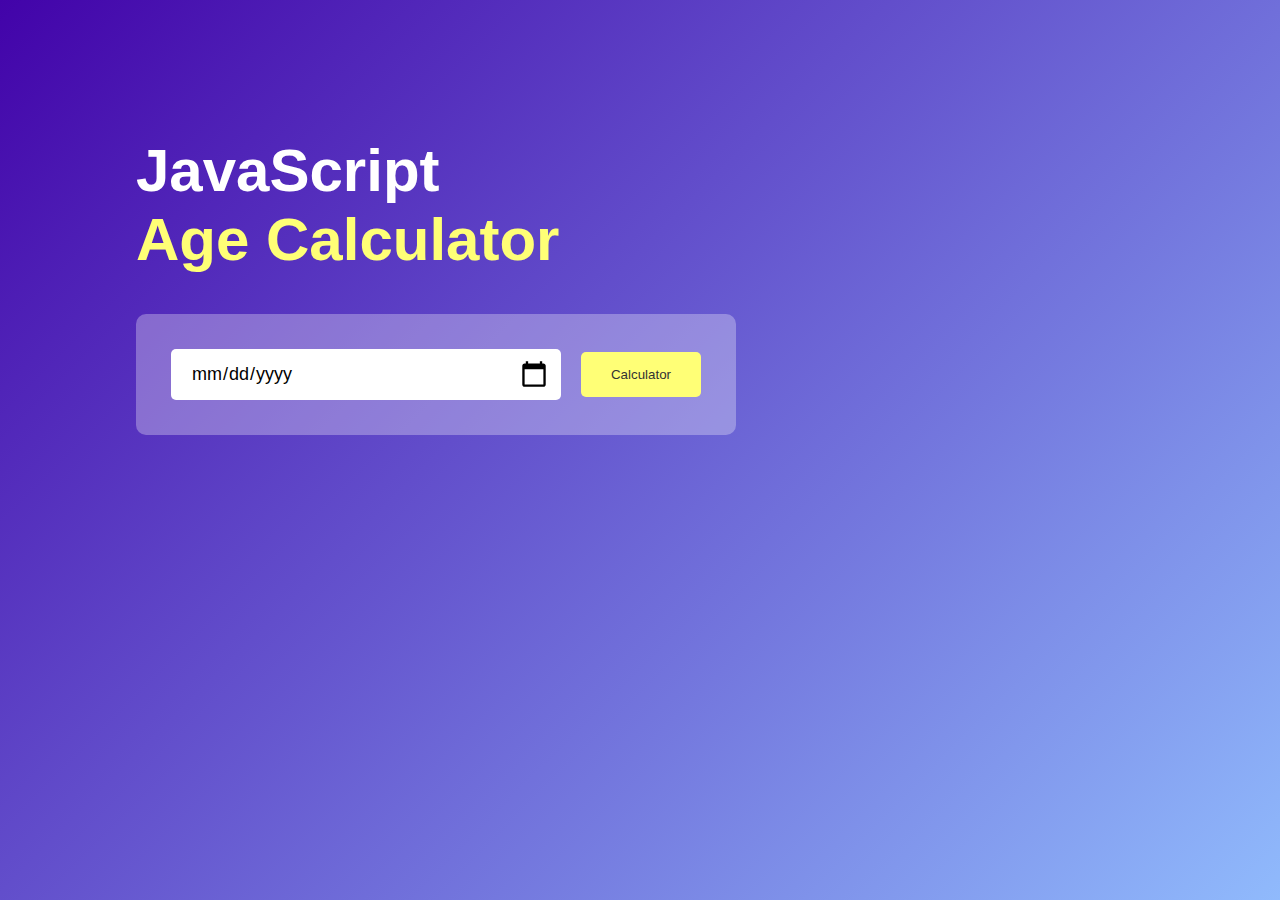
<file: Age Calculator/index.html>
<!DOCTYPE html>
<html lang="en">
<head>
    <meta charset="UTF-8">
    <meta name="viewport" content="width=device-width, initial-scale=1.0">
    <title>Age Calculator</title>
    <link rel="stylesheet" href="style.css">
</head>
<body>
    <div class="container">
        <div class="calculator">
            <h1>JavaScript <br><span>Age Calculator</span></h1> 
            <div class="input-box">
                <input type="date" id="date">
                <button onclick="calculateAge()">Calculator</button>
            </div>
            <p id="result"></p>    
        </div>
    </div>

    <script>
        let userInput = document.getElementById("date");
        userInput.max = new Date().toISOString().split("T")[0];
        let result = document.getElementById("result");

        function calculateAge(){
            let birthDate = new Date(userInput.value);

            let d1 = birthDate.getDate();
            let m1 = birthDate.getMonth() + 1; //add +1 bc month will start from zero if it is January the month is zero so that +1 month will be 1(january) to 12(december)
            let y1 = birthDate.getFullYear();

            let today = new Date();

            let d2 = today.getDate();
            let m2 = today.getMonth() + 1;
            let y2 = today.getFullYear();

            let d3, m3, y3;

            y3 = y2 - y1;

            if(m2 >= m1){
                m3 = m2 - m1;
            }else{
                y3--;
                m3 = 12 + m2-m1;
            }

            if(d2 >= d1){
                d3 = d2 - d1;
            }else{
                m3--;
                d3 = getDaysInMonth(y1, m1) + d2 -d1;
            }
            if(m3 < 0){
                m3 = 11;
                y3--;
            }
            result.innerHTML = `You are <span>${y3}</span> years, <span>${m3}</span> months and <span>${d3}</span> days old`;
        }

        function getDaysInMonth(year, month){
            return new Date(year, month, 0).getDate();
        }
    </script>
</body>
</html>
</file>
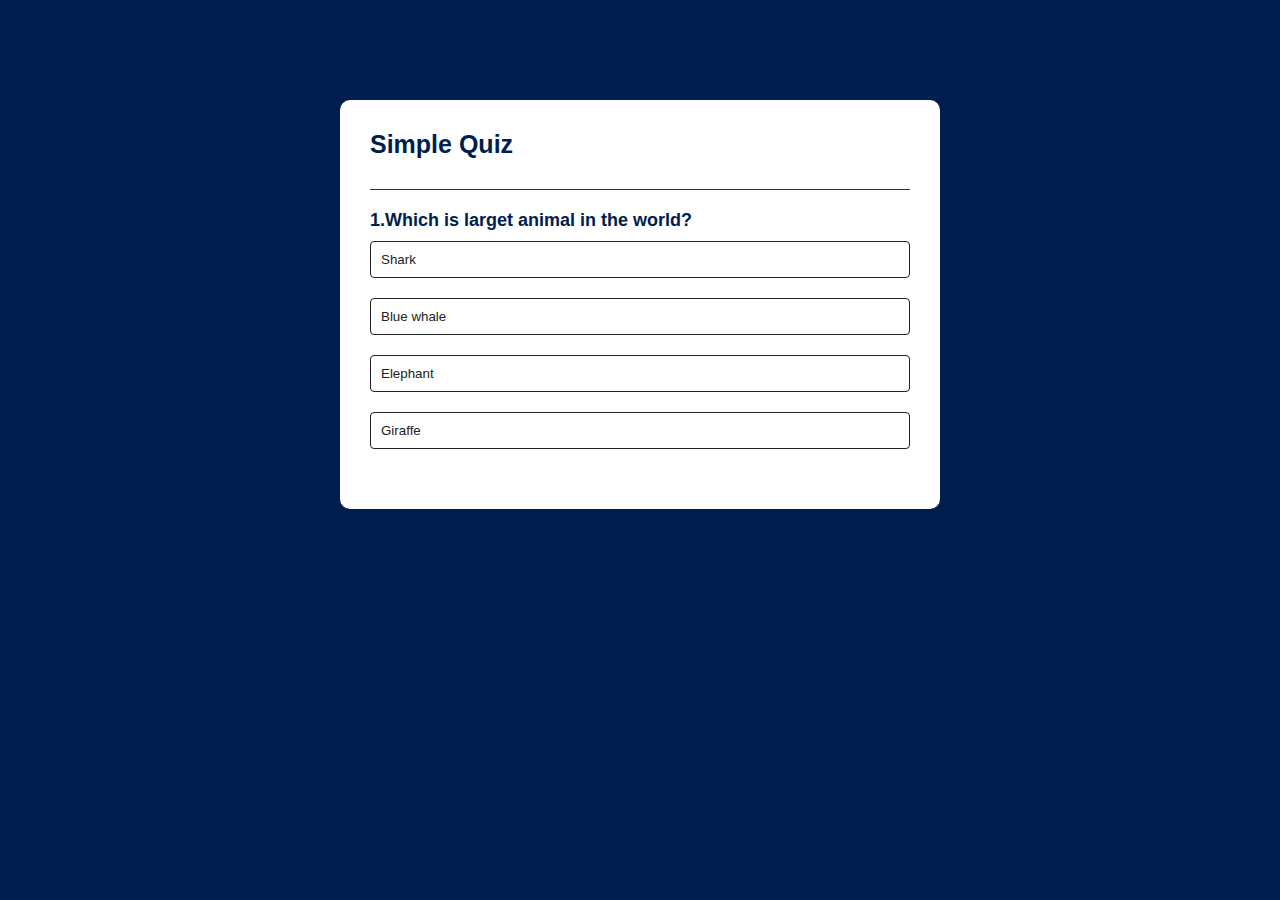
<file: Quiz-App/index.html>
<!DOCTYPE html>
<html lang="en">
<head>
    <meta charset="UTF-8">
    <meta name="viewport" content="width=device-width, initial-scale=1.0">
    <title>Quiz App</title>
    <link rel="stylesheet" href="style.css">
</head>
<body>
    <div class="app">
        <h1>Simple Quiz</h1>
        <div class="quiz">
            <h2 id="question">question goes here</h2>
            <div id="answer-buttons">
                <button class="btn">Answer 1</button>
                <button class="btn">Answer 2</button>
                <button class="btn">Answer 3</button>
                <button class="btn">Answer 4</button>
            </div>
            <button id="next-btn">Next</button>
        </div>
    </div>
    <script src="script.js"></script>
</body>
</html>
</file>
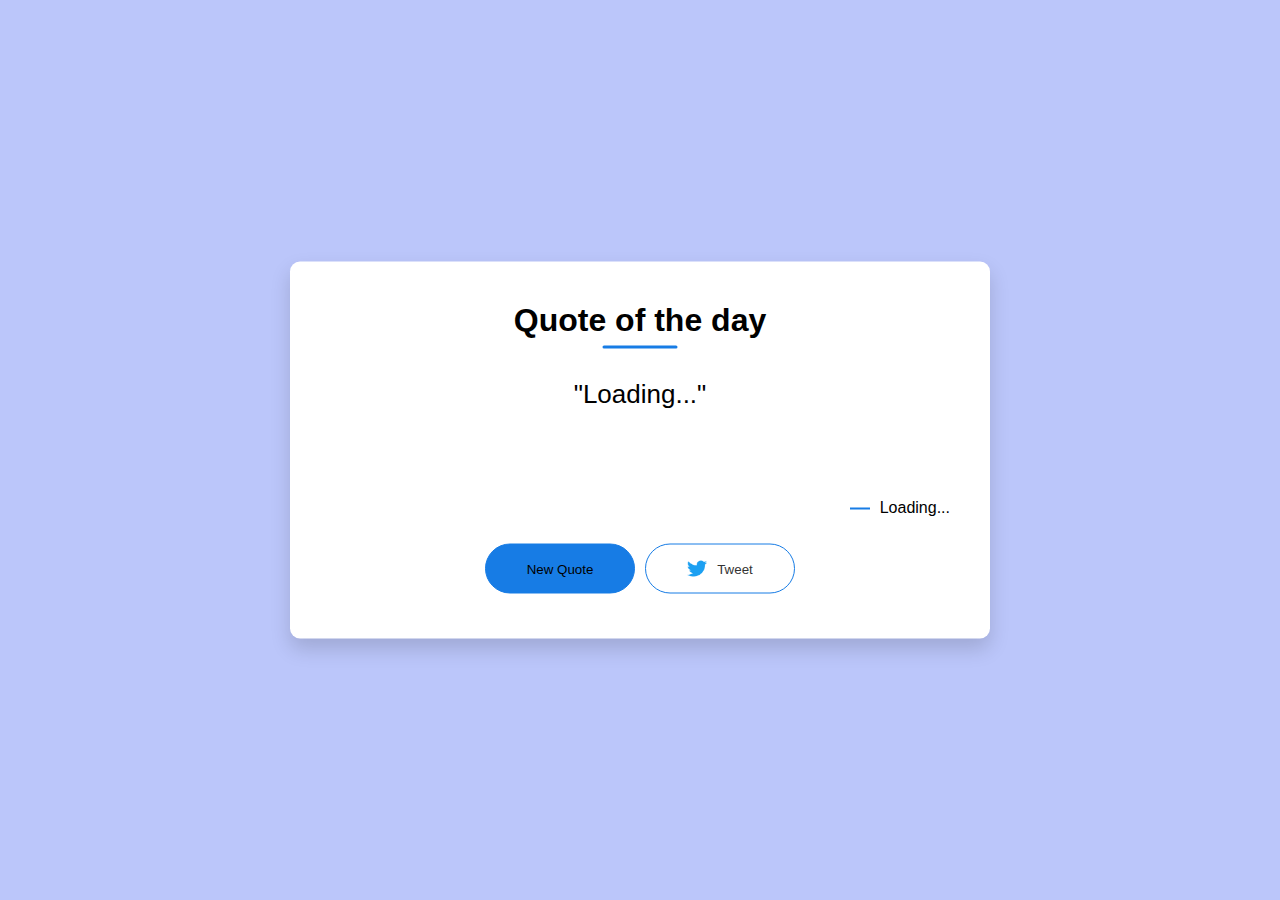
<file: Quote Generator/index.html>
<!DOCTYPE html>
<html lang="en">
<head>
    <meta charset="UTF-8">
    <meta name="viewport" content="width=device-width, initial-scale=1.0">
    <title>Quote of the day</title>
    <link rel="stylesheet" href="style.css">
</head>
<body>
    <div class="quote-box">
        <h2>Quote of the day</h2>
        <blockquote id="Quote">Loading...</blockquote>
        <span id="author">Loading...</span>
        <div>
            <button onclick="getquote(api_url)">New Quote</button>
            <button onclick="tweet()"><img src="/public/images/twitter.png">Tweet</button>
        </div>
    </div>

    <script>
        const Quote = document.getElementById("Quote");
        const author = document.getElementById("author");
        const api_url = "https://api.quotable.io/random";


        async function getquote(url) {
            const response = await fetch(url);
            var data = await response.json();
            // console.log(data);
            Quote.innerHTML = data.content;
            author.innerHTML = data.author;
            
        }
        getquote(api_url);

        function tweet(){
            window.open("https://twitter.com/intent/tweet?text=" + Quote.innerHTML + "---- by " + author.innerHTML, "Tweet Window", "width=600, height=300")
        }
        
    </script>
</body>
</html>
</file>
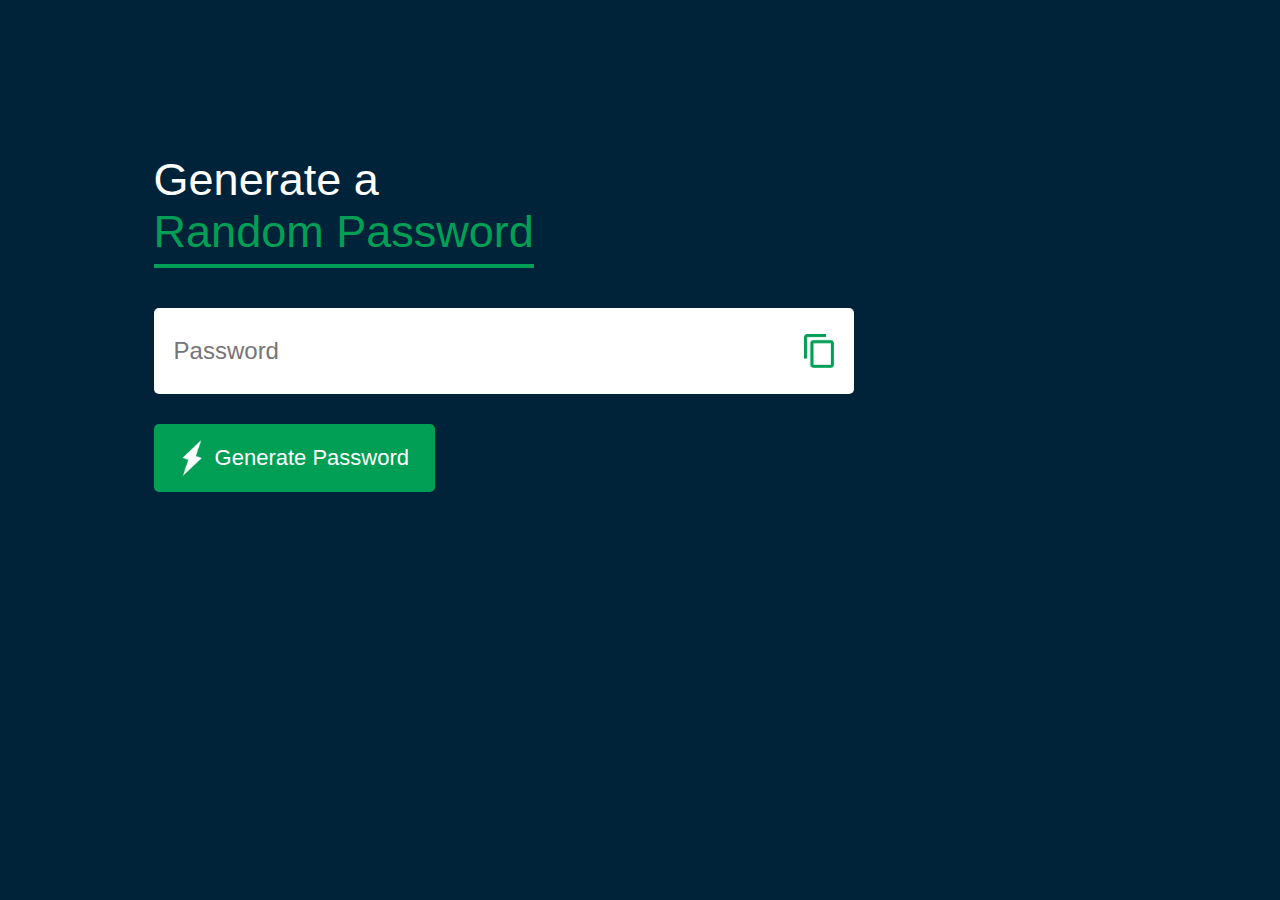
<file: Random-Password-Generate/index.html>
<!DOCTYPE html>
<html lang="en">
<head>
    <meta charset="UTF-8">
    <meta name="viewport" content="width=device-width, initial-scale=1.0">
    <title>Random Password Generator</title>
    <link rel="stylesheet" href="style.css">
</head>
<body>
    <div class="container">
        <h1>Generate a <br> <span>Random Password</span></h1>
        <div class="display">
            <input type="text" id="password" placeholder="Password">
            <img src="../public/images/copy.png" onclick="copyPassword()">
        </div>
        <button onclick="createPassword()"><img src="../public/images/generate.png" alt="">Generate Password</button>
    </div>
    <script>
        const passwordBox = document.getElementById("password");
        const lenght = 12;

        const upperCase ="ABCDEFGHIJKLMNOPQRSTUVWXYZ";
        const lowerCase = "abcdefghijklmnopqrstuvwxyz";
        const number = "0123456789";
        const symbol = "@#$%^&*()_+~[]{}<>/-=";

        const allChars = upperCase + lowerCase + number + symbol;

        function createPassword(){
            let password ="";
            password += upperCase[Math.floor(Math.random() * upperCase.length)];
            password += lowerCase[Math.floor(Math.random() * lowerCase.length)];
            password += number[Math.floor(Math.random() * number.length)];
            password += symbol[Math.floor(Math.random() * symbol.length)];

            while(lenght > password.length){
            password += allChars[Math.floor(Math.random() * allChars.length)];
            }
            passwordBox.value = password;
        }


        function copyPassword(){
            password.select();
            document.execCommand("copy");
        }
    </script>
</body>
</html>
</file>
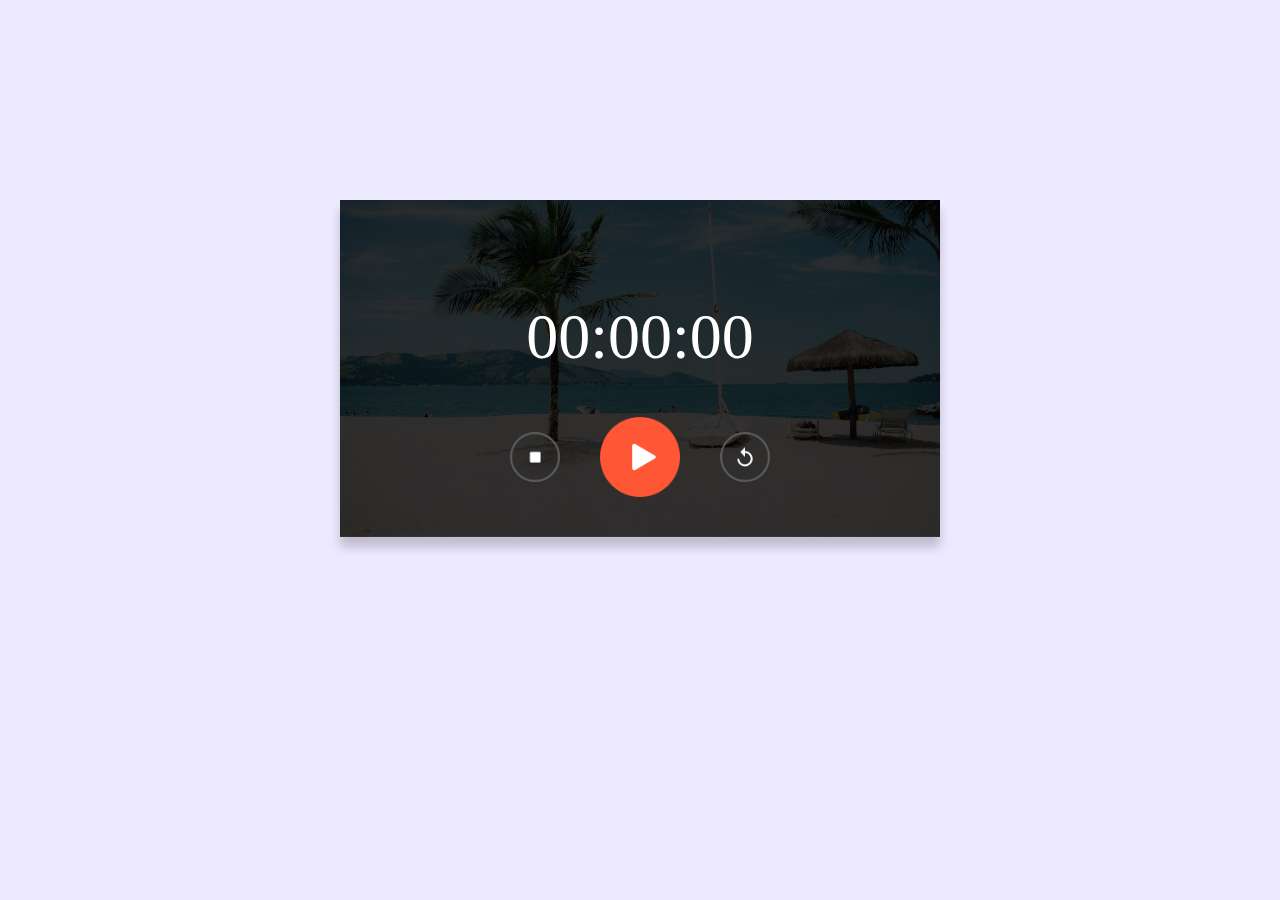
<file: Stopwatch/index.html>
<!DOCTYPE html>
<html lang="en">
<head>
    <meta charset="UTF-8">
    <meta name="viewport" content="width=device-width, initial-scale=1.0">
    <title>Stopwatch</title>
    <link rel="stylesheet" href="style.css">
</head>
<body>
    <div class="stopwatch">
        <h1 id="displayTime">00:00:00</h1>
        <div class="buttons">
            <img src="/public/images/stop.png" onclick="watchStop()">
            <img src="/public/images/start.png" onclick="watchStart()">
            <img src="/public/images/reset.png" onclick="watchReset()">
        </div>
    </div>

    <script>

        let [seconds, minutes, hours] = [0,0,0];
        let displayTime = document.getElementById("displayTime");
        let timer = null;

        function stopwatch(){
            seconds++;
            if(seconds == 60){
                seconds = 0;
                minutes++;
                if(minutes == 60){
                    minutes = 0;
                    hours++;
                }
            }

            let h = hours < 10 ? "0" + hours : hours;
            let m = minutes < 10 ? "0" + minutes : minutes;
            let s = seconds <10 ? "0" + seconds : seconds;

            displayTime.innerHTML = h +":"+ m +":"+ s;
        }

        function watchStart(){
            if(timer !== null){
                clearInterval(timer);
            }
           timer = setInterval(stopwatch,1000);
        }

        function watchStop(){
            clearInterval(timer);
        }

        function watchReset(){
            clearInterval(timer);
            [seconds, minutes, hours] = [0,0,0];
            displayTime.innerHTML = "00:00:00";
        }
    </script>
</body>
</html>
</file>
<file: Age Calculator/style.css>
*{
    margin: 0;
    padding: 0;
    font-family: sans-serif;
    box-sizing: border-box;
}
.container{
    width: 100%;
    min-height: 100vh;
    background: linear-gradient(135deg, #4203a9, #90bafc);
    color: #fff;
    padding: 10px;
}
.calculator{
    width:100%;
    max-width: 600px;
    margin-left: 10%;
    margin-top: 10%;
}
.calculator h1{
    font-size: 60px;
}
.calculator span{
    color: #ffff76 ;
}
.input-box{
    margin: 40px 0;
    padding: 35px;
    border-radius: 10px;
    background: rgba(255,255,255,0.3);
    display: flex;
    align-items: center;
}
.input-box input{
    flex: 1;
    margin-right: 20px;
    padding: 14px 20px;
    border: 0;
    outline: 0;
    font-size: 18px;
    border-radius: 5px;
    position: relative;
}
.input-box button{
    background: #ffff76;
    border: 0;
    outline: 0;
    padding: 15px 30px;
    border-radius: 5px;
    font-weight: 500;
    color: #333;
    cursor: pointer;
}
.input-box input::-webkit-calendar-picker-indicator{
    top: 0;
    left: 0;
    right: 0;
    bottom: 0;
    width: auto;
    height: auto;
    position: absolute;
    background-position: calc(100% - 10px);
    background-size: 30px;
    cursor: pointer;
}
#result{
    font-size: 20px;
}
#result span{
    color: #ffff76;
}
</file>
<file: Quiz-App/style.css>
*{
    margin: 0;
    padding: 0;
    font-family: 'poppins',sans-serif;
    box-sizing: border-box;
}
body{
    background: #001e4d;
}
.app{
    background: #fff;
    width: 90%;
    max-width: 600px;
    margin: 100px auto 0 ;
    border-radius: 10px;
    padding: 30px;
}
.app h1{
    font-size: 25px;
    color: #001e4d;
    font-weight: 600;
    border-bottom:1px solid #333;
    padding-bottom: 30px;
}
.quiz{
    padding:20px 0;
}
.quiz h2{
    font-size: 18px;
    color: #001e4d;
    font-weight: 600;
}
.btn{
    background: #fff;
    color: #222;
    font-weight: 500;
    width: 100%;
    border: 1px solid #222;
    padding: 10px;
    margin: 10px 0;
    text-align: left;
    border-radius: 4px;
    cursor: pointer;
    transition: all 0.3s;
} 
.btn:hover:not([disabled]){
    background: #222;
    color: #fff;
}
.btn:disabled{
    cursor: no-drop;
}
#next-btn{
    background: #001e4d;
    color: #fff;
    font-weight: 500;
    width: 150px;
    border: 0;
    padding: 10px;
    margin: 20px auto 0;
    border-radius: 4px;
    cursor: pointer;
    display: none;
}
.correct{
    background: #9aeabc;
}
.incorrect{
    background: #ff9393;
}
</file>
<file: Quote Generator/style.css>
*{
    margin: 0;
    padding: 0;
    box-sizing: border-box;
    font-family: 'Segoe UI', Tahoma, Geneva, Verdana, sans-serif;
}
body{
    background: #bbc6fa;
}
.quote-box{
    background: #fff;
    width: 700px;
    position: absolute;
    top: 50%;
    left: 50%;
    transform: translate(-50%, -50%);
    padding: 40px;
    border-radius: 10px;
    text-align: center;
    box-shadow: 0 10px 20px 0px rgba(0, 0, 0, 0.15);
}

.quote-box h2{
    font-size: 32px;
    margin-bottom: 40px;
    position: relative;
}

.quote-box h2::after{
    content: '';
    width: 75px;
    height: 3px;
    border-radius: 3px;
    background: rgb(23, 124, 229);
    position: absolute;
    bottom: -10px;
    left: 50%;
    transform: translateX(-50%);
}
.quote-box blockquote{
    font-size: 26px;
    min-height: 110px;
}
.quote-box blockquote::before, .quote-box blockquote::after{
    content: '"';
}
.quote-box span{
    display: block;
    margin-top: 10px;
    float: right;
    position: relative;
}
.quote-box span::before{
    content: '';
    width: 20px;
    height: 2px;
    background: rgb(23, 124, 229);
    position: absolute;
    top: 50%;
    left: -30px;
}
.quote-box div{
   width: 100%; 
   margin-top: 50px;
   display: flex;
   justify-content: center; 
}
.quote-box button{
    background: rgb(23, 124, 229);
    columns: #fff;
    border-radius: 25px;
    border: 1px solid rgb(23, 124, 229);
    width: 150px;
    height: 50px;
    display: flex;
    align-items: center;
    justify-content: center;
    margin: 5px;
    cursor: pointer;
}
.quote-box button img{
    width: 20px;
    margin-right: 10px;
}
.quote-box button:nth-child(2){
    background: transparent;
    color:#333 ;
}
</file>
<file: Random-Password-Generate/style.css>
*{
    margin: 0;
    padding: 0;
    font-family: 'Poppins' , sans-serif;
    box-sizing: border-box;
}
body{
    background-color: #002339;
    color: #fff;
}
.container{
    margin: 12%;
    width: 90%;
    max-width: 700px;
}
.display{
    width: 100%;
    margin-top: 50px;
    margin-bottom: 30px;
    background: #fff;
    color: #333;
    display: flex;
    align-items: center;
    justify-content: space-between;
    padding: 26px 20px;
    border-radius: 5px;
}
.container h1{
    font-weight: 500;
    font-size: 45px;
}
.container h1 span{
    color: #019f55;
    border-bottom: 4px solid #019f55;
    padding-bottom: 7px;
}
.display img{
    width: 30px;
    cursor: pointer;    
}
.display input{
    border: 0;
    outline: 0;
    font-size: 24px;
}
.container button {
    border: 0;
    outline: 0;
    background: #019f55;
    color: #fff;
    font-size: 22px;
    font-weight: 300;
    display: flex;
    align-items: center;
    justify-content: center;
    padding: 16px 26px;
    border-radius: 5px;
    cursor: pointer;

}
.container button img{
    width: 25px;
    margin-right: 10px;

}
</file>
<file: Stopwatch/style.css>
body{
    background: #edeaff ;
}
.stopwatch{
    width: 90%;
    max-width: 600px;
    background-image: linear-gradient(rgba(0,0,0,0.8),rgba(0,0,0,0.8)),url(/public//images/background.png);
    background-size: cover;
    background-position: center;
    text-align: center;
    padding: 40px 0;
    color: #fff;
    margin: 200px auto 0;
    box-shadow: 0 10px 10px rgba(0,0,0,0.2);
}
.stopwatch h1{
    margin-top: 60px;
    font-size: 64px;
    font-weight: 300;
}
.buttons{
    display: flex;
    justify-content: center;
    align-items: center;
}
.buttons img{
    width: 50px;
    margin: 0 20px;
    cursor: pointer;
}
.buttons img:nth-child(2){
    width: 80px;
}
</file>
